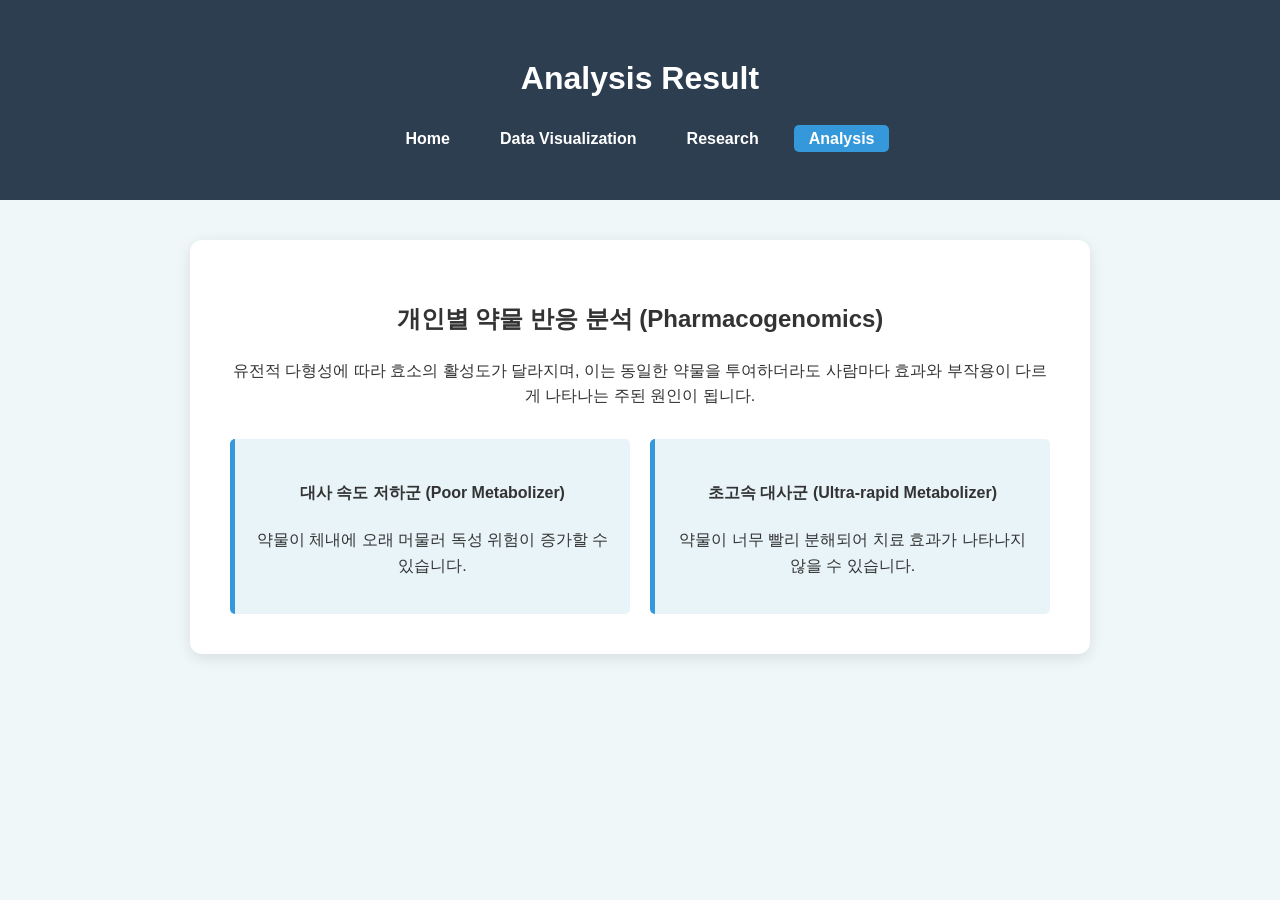
<file: analysis.html>
<!DOCTYPE html>
<html lang="ko">
<head>
    <meta charset="UTF-8">
    <title>Analysis - Enzyme Selectivity</title>
    <link rel="stylesheet" href="style.css">
</head>
<body>
    <header>
        <h1>Analysis Result</h1>
        <nav>
            <ul>
                <li><a href="index.html">Home</a></li>
                <li><a href="data.html">Data Visualization</a></li>
                <li><a href="research.html">Research</a></li>
                <li><a href="analysis.html" class="active">Analysis</a></li>
            </ul>
        </nav>
    </header>

    <main>
        <section class="content-box">
            <h2>개인별 약물 반응 분석 (Pharmacogenomics)</h2>
            <p>유전적 다형성에 따라 효소의 활성도가 달라지며, 이는 동일한 약물을 투여하더라도 사람마다 효과와 부작용이 다르게 나타나는 주된 원인이 됩니다.</p>
            
            <div class="analysis-grid">
                <div class="analysis-item">
                    <h4>대사 속도 저하군 (Poor Metabolizer)</h4>
                    <p>약물이 체내에 오래 머물러 독성 위험이 증가할 수 있습니다.</p>
                </div>
                <div class="analysis-item">
                    <h4>초고속 대사군 (Ultra-rapid Metabolizer)</h4>
                    <p>약물이 너무 빨리 분해되어 치료 효과가 나타나지 않을 수 있습니다.</p>
                </div>
            </div>
        </section>
    </main>
</body>
</html>
</file>
<file: style.css>
body {
    font-family: 'Segoe UI', Tahoma, Geneva, Verdana, sans-serif;
    line-height: 1.6;
    margin: 0;
    background-color: #f0f7f9;
    color: #333;
}

header {
    background-color: #2c3e50;
    color: white;
    padding: 2rem 0;
    text-align: center;
}

.subtitle {
    font-style: italic;
    opacity: 0.8;
}

nav ul {
    list-style: none;
    padding: 0;
    margin-top: 20px;
    display: flex;
    justify-content: center;
    gap: 20px;
}

nav a {
    color: white;
    text-decoration: none;
    font-weight: bold;
    padding: 5px 15px;
    border-radius: 5px;
    transition: background 0.3s;
}

nav a:hover, nav a.active {
    background-color: #3498db;
}

main {
    max-width: 900px;
    margin: 40px auto;
    padding: 0 20px;
}

.content-box {
    background: white;
    padding: 40px;
    border-radius: 12px;
    box-shadow: 0 4px 15px rgba(0,0,0,0.1);
    text-align: center;
}

.main-img {
    width: 100%;
    max-width: 400px;
    margin-bottom: 20px;
    border-radius: 8px;
}

.chart-container {
    margin-top: 30px;
    height: 400px;
}

.analysis-grid {
    display: grid;
    grid-template-columns: 1fr 1fr;
    gap: 20px;
    margin-top: 30px;
}

.analysis-item {
    background: #e8f4f8;
    padding: 20px;
    border-left: 5px solid #3498db;
    border-radius: 5px;
}

footer {
    text-align: center;
    padding: 20px;
    font-size: 0.9rem;
    color: #777;
}
</file>
